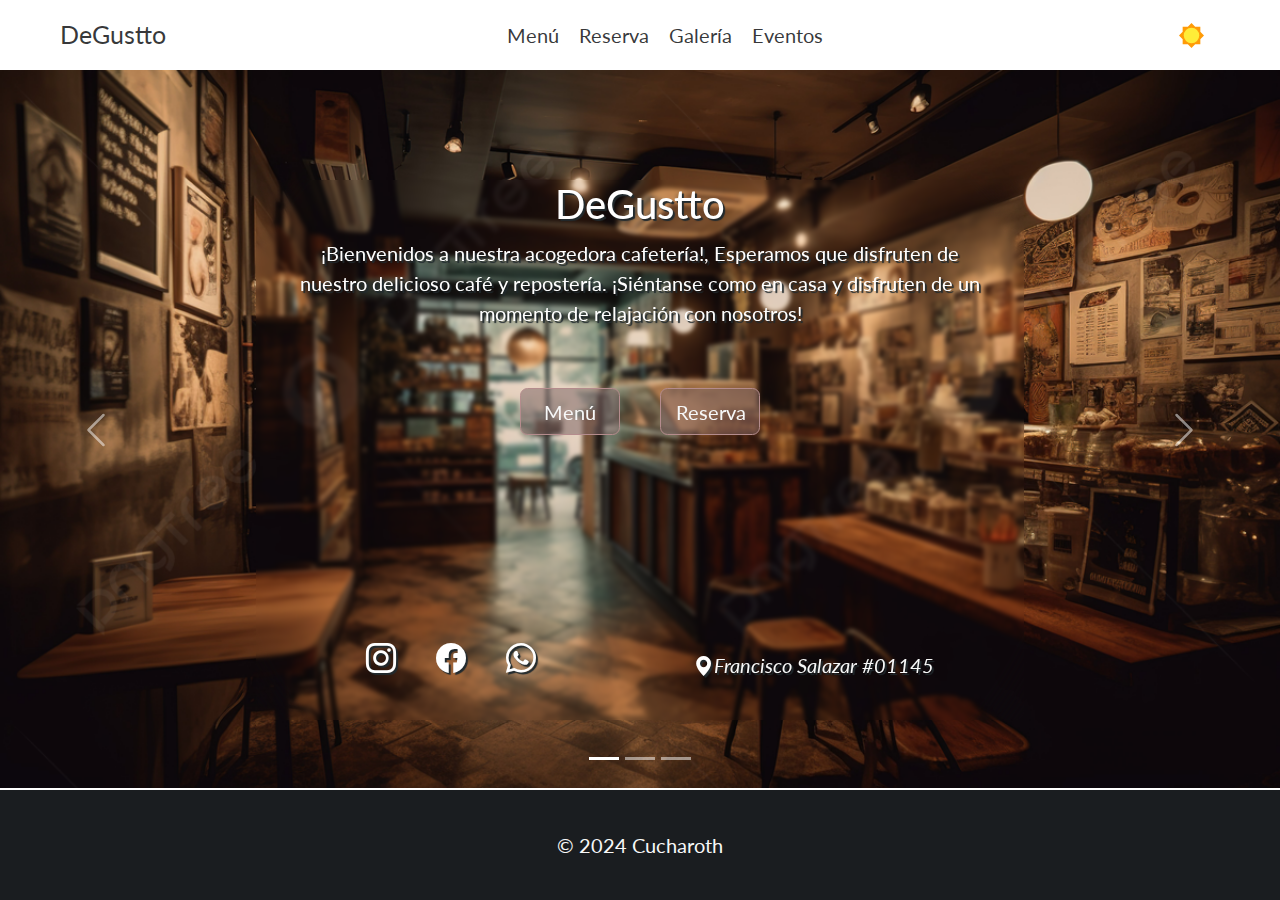
<file: index.html>
<!DOCTYPE html>
<html lang="en" data-theme="dark">
<head>
    <meta charset="UTF-8">
    <meta name="viewport" content="width=device-width, initial-scale=1.0">
    <title>DeGustto</title>
    <link rel="stylesheet" href="static/styles/index-style.css">
    <link href="https://cdn.jsdelivr.net/npm/bootstrap@5.3.3/dist/css/bootstrap.min.css" rel="stylesheet"
        integrity="sha384-QWTKZyjpPEjISv5WaRU9OFeRpok6YctnYmDr5pNlyT2bRjXh0JMhjY6hW+ALEwIH" crossorigin="anonymous">
    <script src="https://cdn.jsdelivr.net/npm/bootstrap@5.3.3/dist/js/bootstrap.bundle.min.js"
        integrity="sha384-YvpcrYf0tY3lHB60NNkmXc5s9fDVZLESaAA55NDzOxhy9GkcIdslK1eN7N6jIeHz" crossorigin="anonymous">
        </script>
    <link rel="stylesheet" href="https://cdn.jsdelivr.net/npm/bootstrap-icons@1.11.3/font/bootstrap-icons.min.css">
</head>
<body class="container-fluid">
    <nav class="navbar px-5 navbar-expand-sm sticky-top bg-1" id="navbar">
        <button class="navbar-toggler" type="button" data-bs-toggle="collapse" data-bs-target="#collapsibleNavbar">
            <span class="navbar-toggler-icon"></span>
        </button>
        <div class="d-flex"><a class="brand" href="index.html">DeGustto</a></div>
        <div class="collapse navbar-collapse justify-content-center" id="collapsibleNavbar">
            <ul class="navbar-nav ">
                <div></div>
                <li class="nav-item">
                    <a class="nav-link" href="products/index.html">Menú</a>
                </li>
                <li class="nav-item">
                    <a class="nav-link" href="booking/index.html">Reserva</a>
                </li>
                <li class="nav-item">
                    <a class="nav-link" href="gallery/index.html">Galería</a>
                </li>
                <li class="nav-item">
                    <a class="nav-link" href="Events/index.html">Eventos</a>
                </li>
            </ul>
        </div>
        <div class="d-flex align-items-center switch-theme-div">
            <button id="theme-toggle" class="btn d-flex flex-row" data-bs-toggle="tooltip" title="Cambiar Tema" type="button">
                <div class="icon-show-light icon-hide">
                    <img src="static/images/icon-sun.svg" height="25px" width="25px" alt="Light mode img">
                </div>
                <div class="icon-show-dark icon-hide">
                    <img src="static/images/icon-moon.svg" height="25px" width="25px" alt="Dark mode img">
                </div>
            </button>
        </div>
    </nav>
    <header class="d-flex bg-2">

    </header>
    <main class="container-fluid p-0 flex-column bg-1">
        <!-- Carousel -->
        <div id="carousel" class="carousel slide" data-bs-ride="carousel">

            <!-- Indicators/dots -->
            <div class="carousel-indicators">
                <button type="button" data-bs-target="#carousel" data-bs-slide-to="0" class="active"></button>
                <button type="button" data-bs-target="#carousel" data-bs-slide-to="1"></button>
                <button type="button" data-bs-target="#carousel" data-bs-slide-to="2"></button>
            </div>

            <!-- The slideshow/carousel -->
            <div class="carousel-inner">
                <div class="carousel-item active">
                    <img src="static/images/cafe_6.png" alt="landscape_1" class="d-block w-100 carousel-img">
                </div>
                <div class="carousel-item">
                    <img src="static/images/cafe_7.webp" alt="landscape_2" class="d-block w-100 carousel-img">
                </div>
                <div class="carousel-item">
                    <img src="static/images/cafe_3.jpg" alt="landscape_3" class="d-block w-100 carousel-img">
                </div>
            </div>
            <!-- Left and right controls/icons -->
            <button class="carousel-control-prev" type="button" data-bs-target="#carousel" data-bs-slide="prev">
                <span class="carousel-control-prev-icon"></span>
            </button>
            <button class="carousel-control-next" type="button" data-bs-target="#carousel" data-bs-slide="next">
                <span class="carousel-control-next-icon"></span>
            </button>
        </div>
        <div class="d-flex flex-column main-text justify-content-between ">
            <div class="d-flex flex-column content">
                <div class="d-flex flex-column text-center">
                    <h2>DeGustto</h2>
                    <p>¡Bienvenidos a nuestra acogedora cafetería!, Esperamos que disfruten de nuestro delicioso café y repostería.
                        ¡Siéntanse como en casa y disfruten de un momento de relajación con nosotros!</p>
                </div>
                <div class="d-flex justify-content-center main-text-btn-div">
                <a href="products/index.html"><button class="btn mx-3 my-btn">Menú</button></a>
                <a href="booking/index.html"><button class="btn mx-3 my-btn">Reserva</button></a>
                </div>
            </div>
            <div class="d-flex contact-info-div">
                <div class="d-flex socials-div">
                    <a class="instagram-logo" href="https://www.instagram.com"><i class="bi mx-3 bi-instagram"></i></a>
                    <a href="https://www.facebook.com/?locale=es_LA"><i class="bi mx-3 bi-facebook facebook-logo"></i></a>
                    <a href="https://web.whatsapp.com/"><i class="bi mx-3 bi-whatsapp whatsapp-logo"></i></a>
                </div>
                <div class="d-flex direccion-div">
                    <p><i class="bi bi-geo-alt-fill"><a class="direction" href="https://maps.app.goo.gl/1AkwsFyC72jbbdWM6">Francisco Salazar
                                &#35;01145</a></i></p>
                </div>
            </div>
        </div>
    </main>
<footer class="container-fluid align-items-center footer-div bg-3">
    <div class="d-flex flex-column footer-div justify-content-center align-items-center">
        <div class="d-flex flex-column text-center">
            <p>&#169 2024 <a class="cucharoth" href="https://github.com/Cucharoth">Cucharoth</a></p>
        </div>
    </div>
</footer>
<script type="text/javascript" src="static/js/scroll.js"></script>
<script type="text/javascript" src="static/js/theme.js"></script>
<script type="text/javascript" src="static/js/tooltip.js"></script>

</body>

</html>
</file>
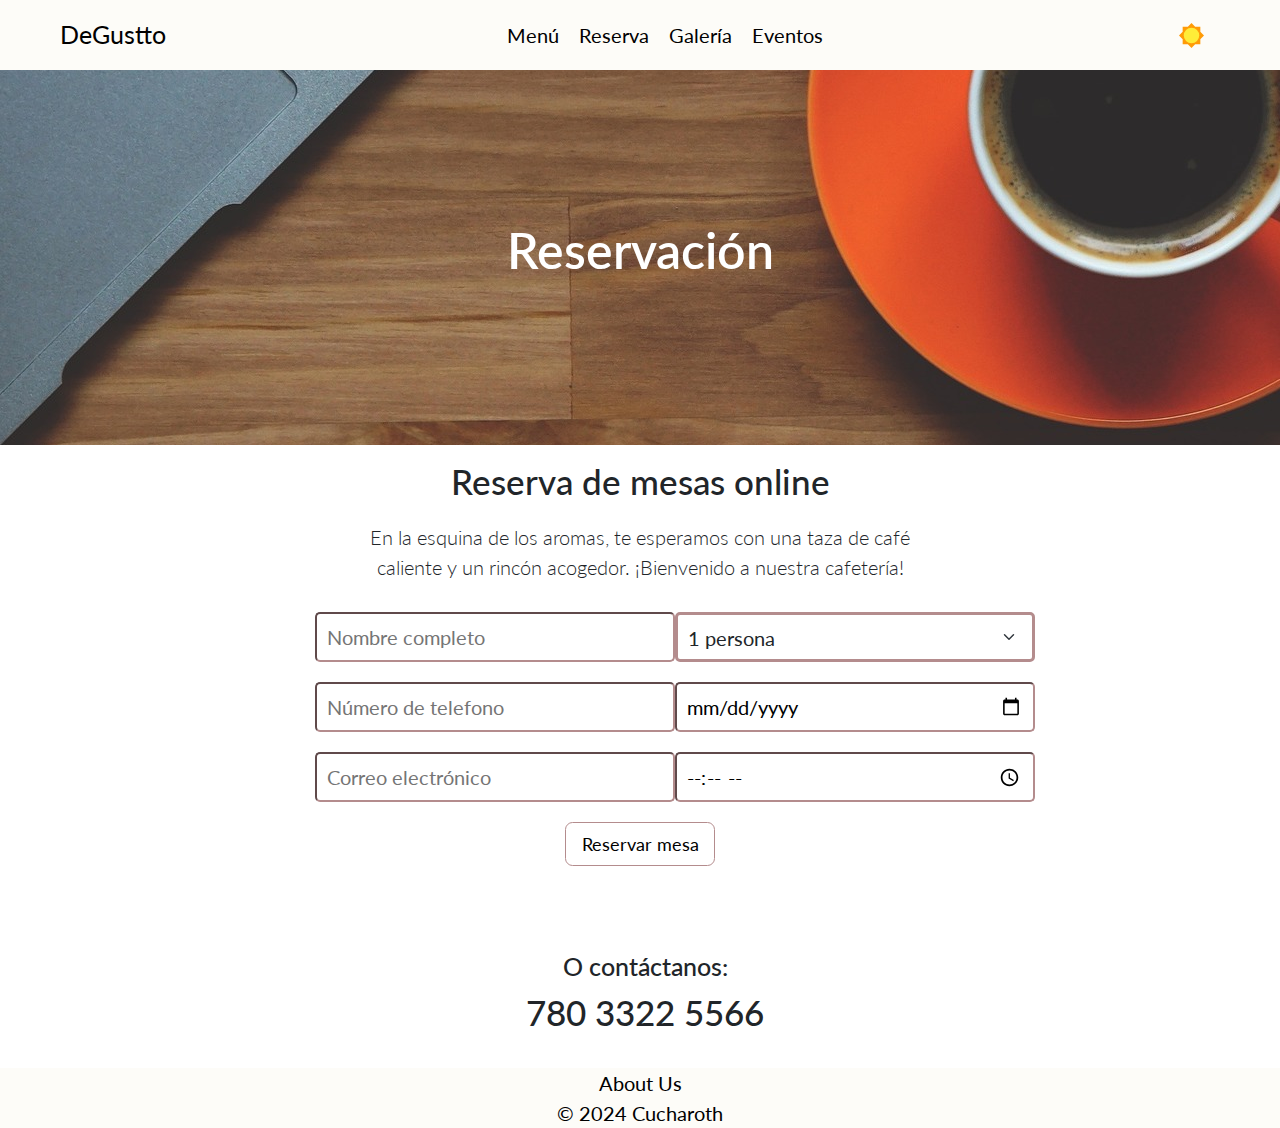
<file: booking/index.html>
<!DOCTYPE html>
<html lang="en">

<head>
    <meta charset="UTF-8">
    <meta name="viewport" content="width=device-width, initial-scale=1.0">
    <title>Reserva - DeGustto</title>
    <link rel="stylesheet" href="../static/styles/booking-style.css">
    <link href="https://cdn.jsdelivr.net/npm/bootstrap@5.3.3/dist/css/bootstrap.min.css" rel="stylesheet"
        integrity="sha384-QWTKZyjpPEjISv5WaRU9OFeRpok6YctnYmDr5pNlyT2bRjXh0JMhjY6hW+ALEwIH" crossorigin="anonymous">
    <script src="https://cdn.jsdelivr.net/npm/bootstrap@5.3.3/dist/js/bootstrap.bundle.min.js"
        integrity="sha384-YvpcrYf0tY3lHB60NNkmXc5s9fDVZLESaAA55NDzOxhy9GkcIdslK1eN7N6jIeHz" crossorigin="anonymous">
        </script>
</head>

<body class="container-fluid">
    <nav class="navbar px-5 navbar-expand-sm sticky-top bg-1" id="navbar">
        <button class="navbar-toggler" type="button" data-bs-toggle="collapse" data-bs-target="#collapsibleNavbar">
            <span class="navbar-toggler-icon"></span>
        </button>
        <div class="d-flex"><a class="brand" href="../index.html">DeGustto</a></div>
        <div class="collapse navbar-collapse justify-content-center" id="collapsibleNavbar">
            <ul class="navbar-nav ">
                <div></div>
                <li class="nav-item">
                    <a class="nav-link" href="../products/index.html">Menú</a>
                </li>
                <li class="nav-item">
                    <a class="nav-link" href="index.html">Reserva</a>
                </li>
                <li class="nav-item">
                    <a class="nav-link" href="../gallery/index.html">Galería</a>
                </li>
                <li class="nav-item">
                    <a class="nav-link" href="../Events/index.html">Eventos</a>
                </li>
            </ul>
        </div>
        <div class="d-flex align-items-center switch-theme-div">
            <button id="theme-toggle" class="btn d-flex flex-row" data-bs-toggle="tooltip" title="Cambiar Tema"
                type="button">
                <div class="icon-show-light icon-hide">
                    <img src="../static/images/icon-sun.svg" height="25px" width="25px" alt="Light mode img">
                </div>
                <div class="icon-show-dark icon-hide">
                    <img src="../static/images/icon-moon.svg" height="25px" width="25px" alt="Dark mode img">
                </div>
            </button>
        </div>
    </nav>

    <!-- Header -->
    <header>
        <div class="hdr-bg"></div>
        <div class="hdr-txt">
            <div class="container">
                <div class="row justify-content-center">
                    <div class="col-12 col-md-8 col-lg-6 text-center">
                        <h1 class="display-6 fw-semibold text-white">Reservación</h1>
                    </div>
                </div>
            </div>
        </div>
    </header>

    <!-- Booking -->
    <section>
        <div class="container">
            <div class="row justify-content-center">
                <div class="col-12 col-md-8 col-lg-6 text-center">
                    <h3 class="mb-3">Reserva de mesas online</h3>
                    <p class="mb-4 fw-light">En la esquina de los aromas, te esperamos con una taza de café caliente y
                        un rincón
                        acogedor. ¡Bienvenido a nuestra cafetería!</p>
                </div>
            </div>
            <!--Form-->
            <div class="row justify-content-center">
                <div class="col-md-8">
                    <form>
                        <div class="row pl-2">
                            <div class="col-md-6">
                                <!--Full name-->
                                <div class="mb-3">
                                    <input class="p-2" type="text" placeholder="Nombre completo">
                                </div>
                                <!--Phone-->
                                <div class="mb-3">
                                    <input class="p-2" type="text" placeholder="Número de telefono">
                                </div>
                                <!--Email-->
                                <div class="mb-3">
                                    <input class="p-2" type="email" placeholder="Correo electrónico">
                                </div>
                            </div>
                            <div class="col-md-6">
                                <!--Clients-->
                                <div class="mb-3">
                                    <select class="form-select" id="select-person">
                                        <option selected>1 persona</option>
                                        <option value="1">2 personas</option>
                                        <option value="2">3 personas</option>
                                        <option value="3">4 personas</option>
                                        <option value="4">5 personas</option>
                                    </select>
                                </div>
                                <!--Date-->
                                <div class="mb-3">
                                    <input class="p-2" type="date">
                                </div>
                                <!--Time-->
                                <div class="mb-3">
                                    <input class="p-2" type="time">
                                </div>
                            </div>
                        </div>
                        <div class="col text-center">
                            <button class="btn" type="submit" id="btn-booking">Reservar mesa</button>
                        </div>
                    </form>
                </div>
            </div>
        </div>
    </section>

    <!--Contact us-->
    <section>
        <div class="container">
            <div class="row container-fluid text-center" id="contact-us">
                <h5>O contáctanos:</h5>
                <h3>780 3322 5566</h3>
            </div>
        </div>
    </section>

    <!--Footer-->
    <footer class="container-fluid align-items-center footer-div bg-1">
        <div class="d-flex flex-column footer-div justify-content-center align-items-center">
            <div class="d-flex flex-column text-center">
                <p>About Us</p>
                <p>&#169 2024 Cucharoth</p>
            </div>
        </div>
    </footer>

    <script type="text/javascript" src="../static/js/scroll.js"></script>
    <script type="text/javascript" src="../static/js/theme.js"></script>
    <script type="text/javascript" src="../static/js/tooltip.js"></script>
</body>

</html>
</file>
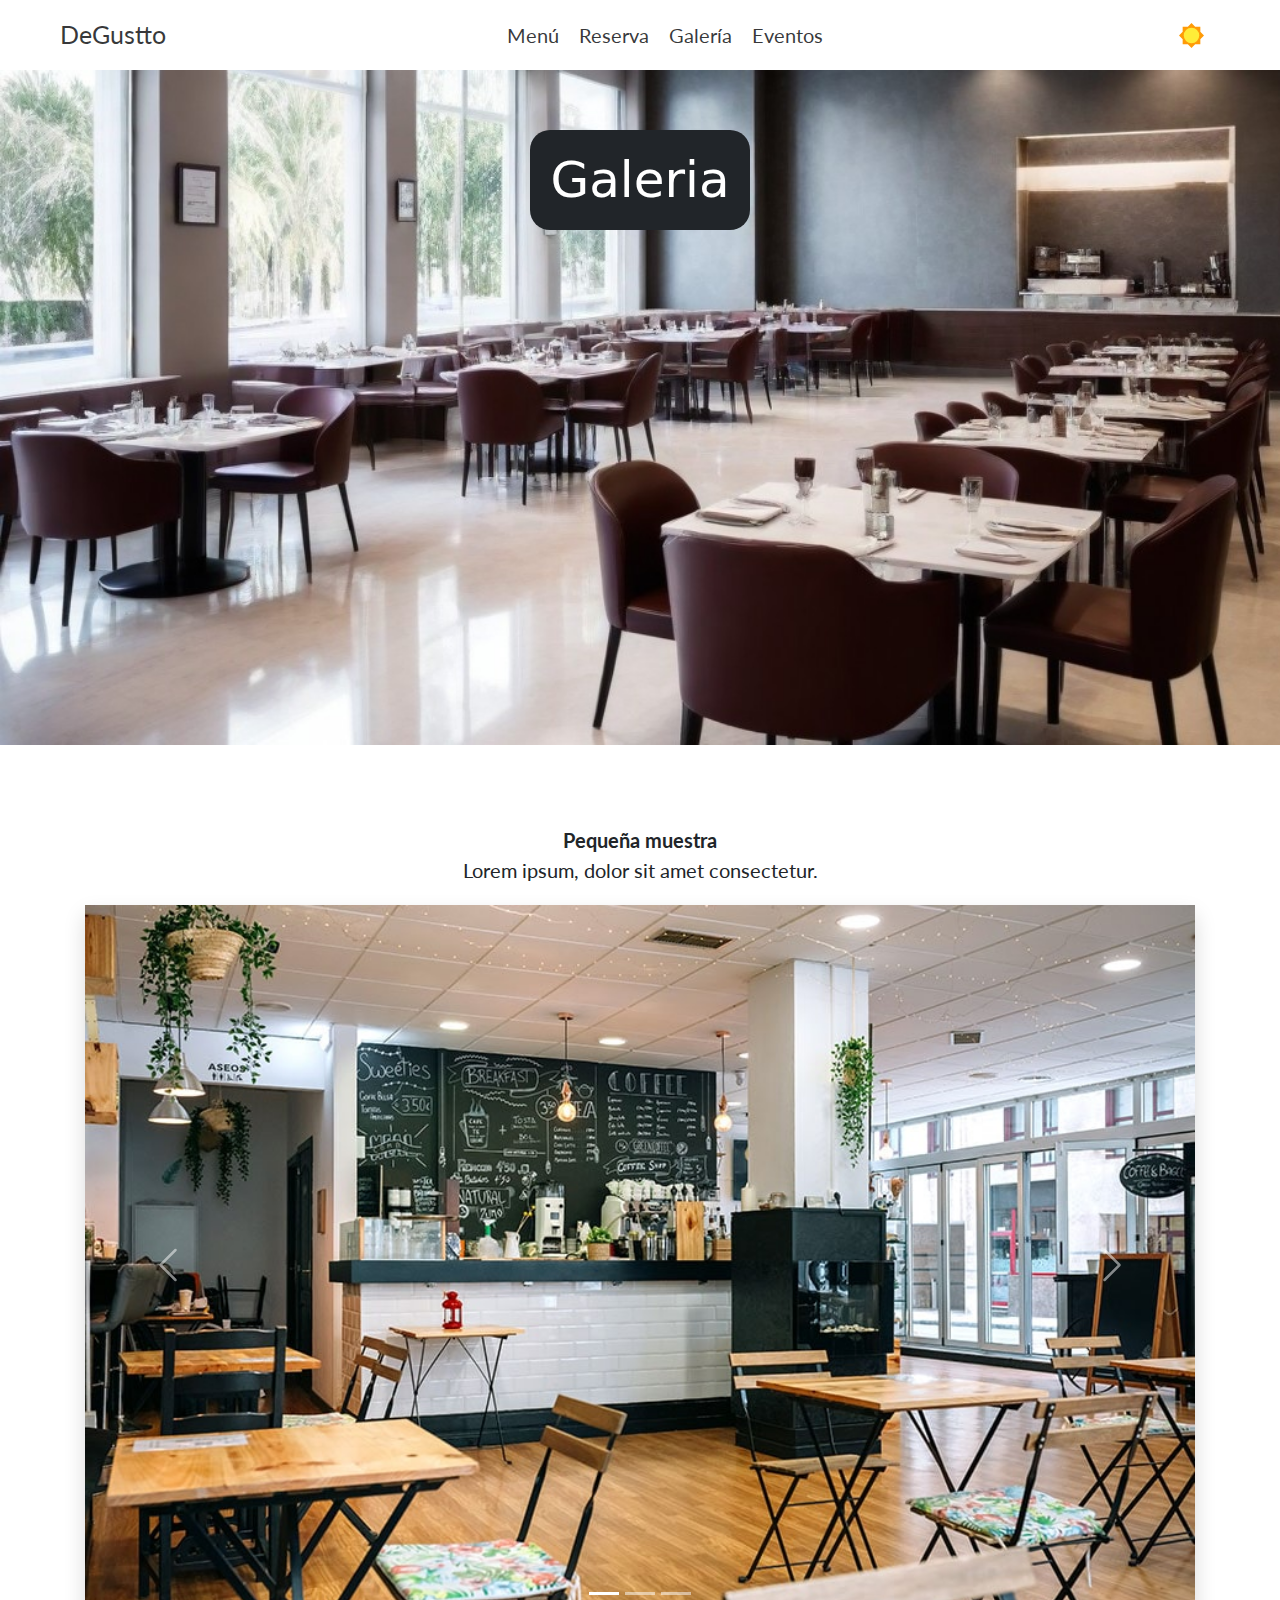
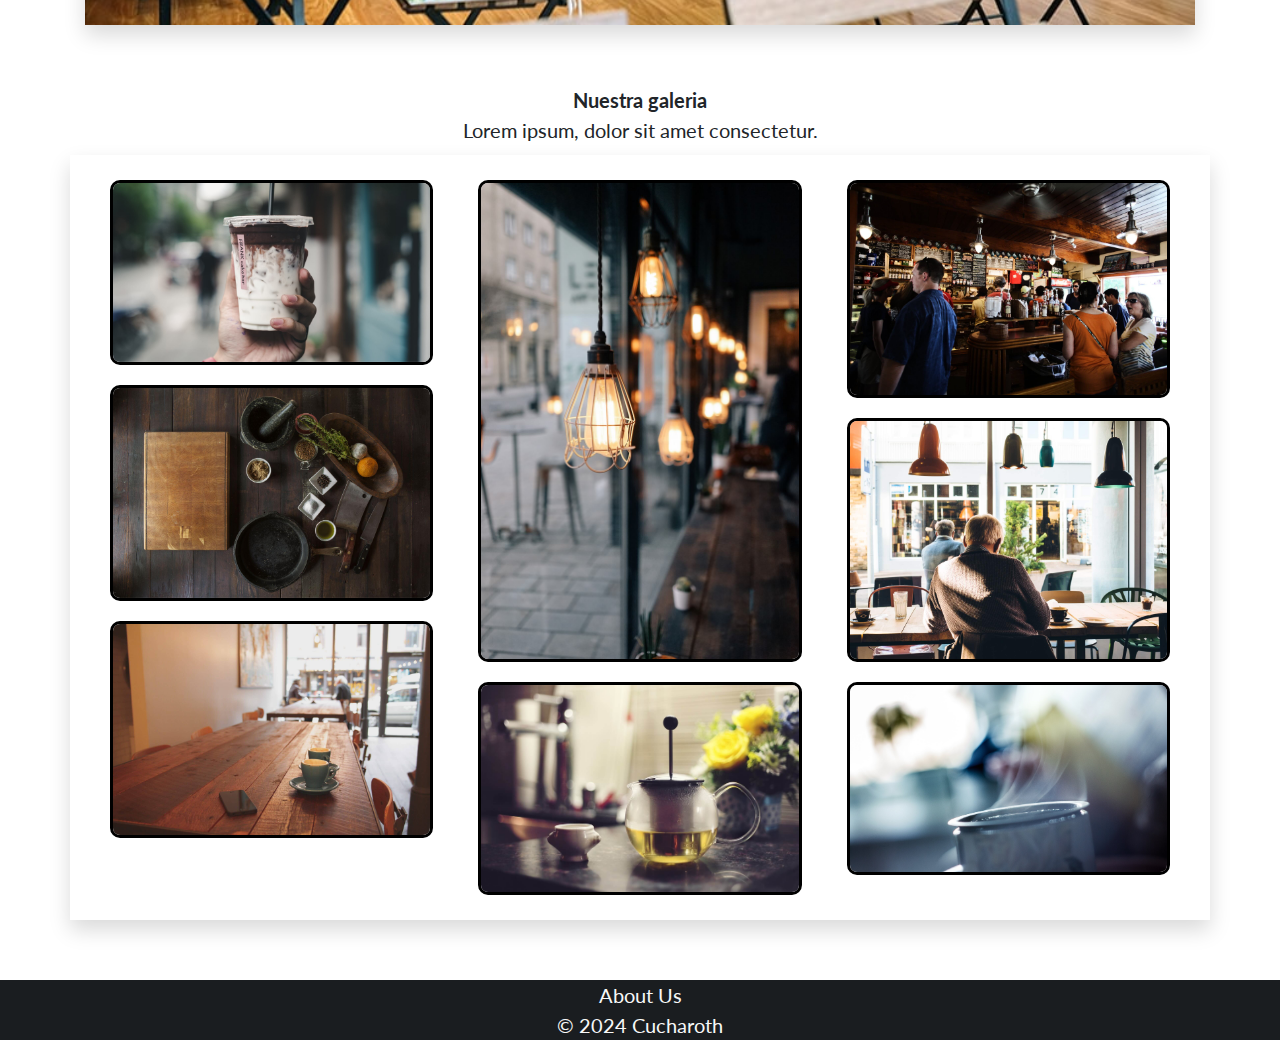
<file: gallery/index.html>
<!DOCTYPE html>
<html lang="en" data-theme="dark">
<head>
    <meta charset="UTF-8">
    <meta name="viewport" content="width=device-width, initial-scale=1.0">
    <title>Galeria</title>
    <link rel="stylesheet" href="../static/styles/index-style.css">
    <link href="https://cdn.jsdelivr.net/npm/bootstrap@5.3.3/dist/css/bootstrap.min.css" rel="stylesheet"
        integrity="sha384-QWTKZyjpPEjISv5WaRU9OFeRpok6YctnYmDr5pNlyT2bRjXh0JMhjY6hW+ALEwIH" crossorigin="anonymous">
    <script src="https://cdn.jsdelivr.net/npm/bootstrap@5.3.3/dist/js/bootstrap.bundle.min.js"
        integrity="sha384-YvpcrYf0tY3lHB60NNkmXc5s9fDVZLESaAA55NDzOxhy9GkcIdslK1eN7N6jIeHz" crossorigin="anonymous">
    </script>
</head>
<body class="container-fluid">
    <nav class="navbar px-5 navbar-expand-sm sticky-top bg-1" id="navbar">
        <button class="navbar-toggler" type="button" data-bs-toggle="collapse" data-bs-target="#collapsibleNavbar">
            <span class="navbar-toggler-icon"></span>
        </button>
        <div class="d-flex"><a class="brand" href="../index.html">DeGustto</a></div>
        <div class="collapse navbar-collapse justify-content-center" id="collapsibleNavbar">
            <ul class="navbar-nav ">
                <div></div>
                <li class="nav-item">
                    <a class="nav-link" href="../products/index.html">Menú</a>
                </li>
                <li class="nav-item">
                    <a class="nav-link" href="../booking/index.html">Reserva</a>
                </li>
                <li class="nav-item">
                    <a class="nav-link" href="../gallery/index.html">Galería</a>
                </li>
                <li class="nav-item">
                    <a class="nav-link" href="../Events/index.html">Eventos</a>
                </li>
            </ul>
        </div>
        <div class="d-flex align-items-center switch-theme-div">
            <button id="theme-toggle" class="btn d-flex flex-row" data-bs-toggle="tooltip" title="Cambiar Tema" type="button">
                <div class="icon-show-light icon-hide">
                    <img src="../static/images/icon-sun.svg" height="25px" width="25px" alt="Light mode img">
                </div>
                <div class="icon-show-dark icon-hide">
                    <img src="../static/images/icon-moon.svg" height="25px" width="25px" alt="Dark mode img">
                </div>
            </button>
        </div>
    </nav>

    <header class="d-flex bg-2"></header>
    <div class="container-fluid p-0 flex-column">
        <div class="container-fluid d-flex p-0 mb-5" id="presentation-image" style="background-image: url('../static/images/Cafetria-1.jpeg'); background-size: cover;background-repeat: no-repeat; height: 75vh;">
            <div class="container d-flex align-self-start justify-content-center mt-5">
                <h1 class="rounded-4 p-3 bg-dark text-white">Galeria</h1>
            </div>
        </div>

        <div class="container-fluid mb-5" id="text-and-carrousel">
            <div class="container-fluid p-3">
                <strong>
                    <p class="text-center">Pequeña muestra</p>
                </strong>
                <p class="text-center">Lorem ipsum, dolor sit amet consectetur.</p>
            </div>
            <div class="container">
                <div id="demo" class="carousel slide shadow" data-bs-ride="carousel">
    
                    <div class="carousel-indicators d-flex flex-column">
                        <div class="d-flex justify-content-center">
                            <button type="button" data-bs-target="#demo" data-bs-slide-to="0" class="active"></button>
                            <button type="button" data-bs-target="#demo" data-bs-slide-to="1"></button>
                            <button type="button" data-bs-target="#demo" data-bs-slide-to="2"></button>
                        </div>
                    </div>
                  
                    <div class="carousel-inner">
                        <div class="carousel-item active">
                            <img src="..\static\images\Cafeteria.jpg" alt="Los Angeles" class="d-block" height="100%" width="100%">                        
                        </div>
                        <div class="carousel-item">
                            <img src="..\static\images\cafeteria2.jpg" alt="Chicago" class="d-block" height="100%" width="100%">
                            Lorem ipsum dolor sit.
                        </div>
                        <div class="carousel-item">
                            <img src="..\static\images\cafeteria3.jpg" alt="New York" class="d-block" height="100%" width="100%">
                            Lorem ipsum dolor sit.
                        </div>
                    </div>
                  
                    <button class="carousel-control-prev" type="button" data-bs-target="#demo" data-bs-slide="prev">
                        <span class="carousel-control-prev-icon"></span>
                    </button>
                    <button class="carousel-control-next" type="button" data-bs-target="#demo" data-bs-slide="next">
                        <span class="carousel-control-next-icon"></span>
                    </button>
                </div>
            </div>
        </div>

        <div class="container-fluid mb-5" id="grid-images">
            <div class="container gap-1 mb-2">
                <strong>
                    <p class="text-center">Nuestra galeria</p>
                </strong>
                <p class="text-center">Lorem ipsum, dolor sit amet consectetur.</p>
            </div>
            <div class="container d-flex gap-1 p-3 shadow">
                <div class="container-fluid d-flex flex-column gap-3 p-1">
                    <div class="container-fluid">
                        <img id="grid-image" src="..\static\images\gallery-grid\1.jpg" alt="img" height="100%" width="100%">
                    </div>
                    <div class="container-fluid">
                        <img id="grid-image" src="..\static\images\gallery-grid\4.jpg" alt="img" height="100%" width="100%">
                    </div>
                    <div class="container-fluid">
                        <img id="grid-image" src="..\static\images\gallery-grid\6.jpg" alt="img" height="100%" width="100%">
                    </div>
                </div>
                <div class="container-fluid d-flex flex-column gap-3 p-1">
                    <div class="container-fluid">
                        <img id="grid-image" src="..\static\images\gallery-grid\2.jpg" alt="img" height="100%" width="100%">
                    </div>
                    <div class="container-fluid">
                        <img id="grid-image" src="..\static\images\gallery-grid\7.jpg" alt="img" height="100%" width="100%">
                    </div>
                </div>
                <div class="container-fluid d-flex flex-column gap-3 p-1">
                    <div class="container-fluid">
                        <img id="grid-image" src="..\static\images\gallery-grid\3.jpg" alt="img" height="100%" width="100%">
                    </div>
                    <div class="container-fluid">
                        <img id="grid-image" src="..\static\images\gallery-grid\5.jpg" alt="img" height="100%" width="100%">
                    </div>
                    <div class="container-fluid">
                        <img id="grid-image" src="..\static\images\gallery-grid\8.jpg" alt="img" height="100%" width="100%">
                    </div>
                </div>
            </div>
        </div>
        
    </div>

    <footer class="container-fluid align-items-center footer-div bg-3">
        <div class="d-flex flex-column footer-div justify-content-center align-items-center">
            <div class="d-flex flex-column text-center">
                <p>About Us</p>
                <p>&#169 2024 Cucharoth </p>
            </div>
        </div>
    </footer>

<script type="text/javascript" src="../static/js/theme.js"></script>
<script type="text/javascript" src="../static/js/tooltip.js"></script>


</body>

</html>
</file>
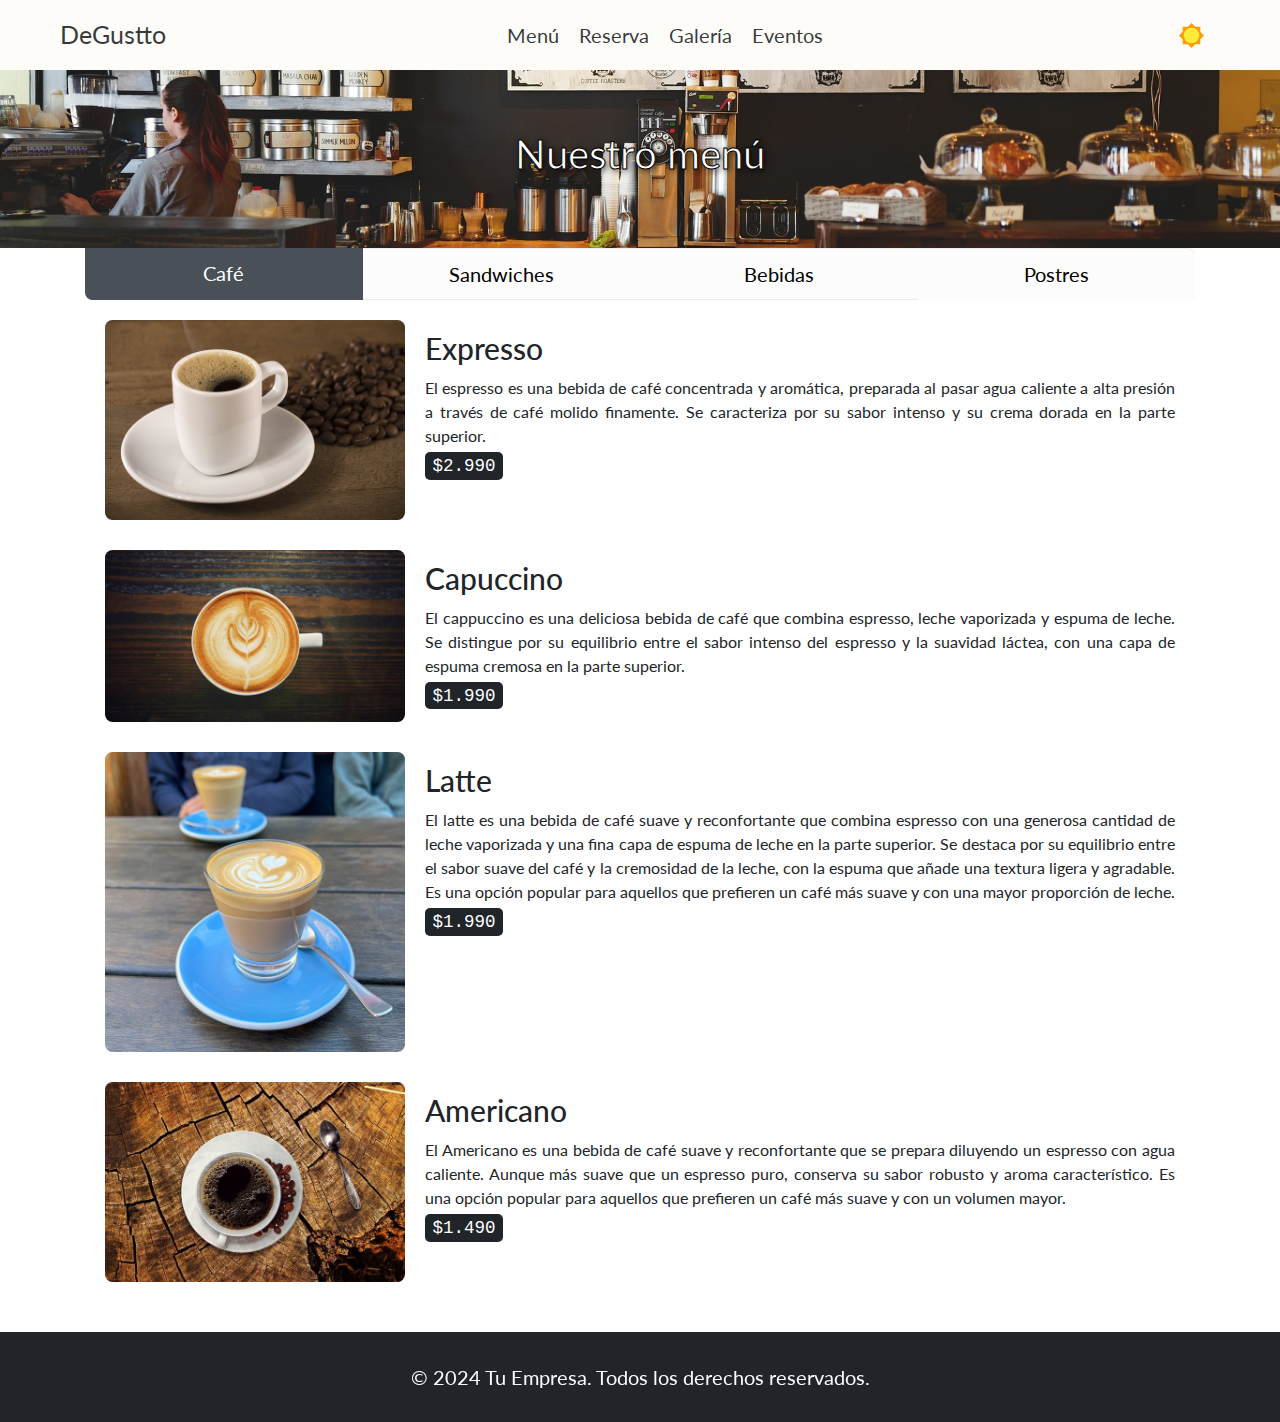
<file: products/index.html>
<!DOCTYPE html>
<html lang="en" data-theme="dark">
<head>
    <meta charset="UTF-8">
    <meta name="viewport" content="width=device-width, initial-scale=1.0">
    <title>Menu - DeGustto</title>
    <link rel="stylesheet" href="../static/styles/products-style.css">
    <link href="https://cdn.jsdelivr.net/npm/bootstrap@5.3.3/dist/css/bootstrap.min.css" rel="stylesheet"
        integrity="sha384-QWTKZyjpPEjISv5WaRU9OFeRpok6YctnYmDr5pNlyT2bRjXh0JMhjY6hW+ALEwIH" crossorigin="anonymous">
    <script src="https://cdn.jsdelivr.net/npm/bootstrap@5.3.3/dist/js/bootstrap.bundle.min.js"
        integrity="sha384-YvpcrYf0tY3lHB60NNkmXc5s9fDVZLESaAA55NDzOxhy9GkcIdslK1eN7N6jIeHz" crossorigin="anonymous">
        </script>
</head>
<body class="container-fluid">
    <nav class="navbar px-5 navbar-expand-sm sticky-top bg-1" id="navbar">
        <button class="navbar-toggler" type="button" data-bs-toggle="collapse" data-bs-target="#collapsibleNavbar">
            <span class="navbar-toggler-icon"></span>
        </button>
        <div class="d-flex"><a class="brand" href="../index.html">DeGustto</a></div>
        <div class="collapse navbar-collapse justify-content-center" id="collapsibleNavbar">
            <ul class="navbar-nav ">
                <div></div>
                <li class="nav-item">
                    <a class="nav-link" href="../products/index.html">Menú</a>
                </li>
                <li class="nav-item">
                    <a class="nav-link" href="../booking/index.html">Reserva</a>
                </li>
                <li class="nav-item">
                    <a class="nav-link" href="../gallery/index.html">Galería</a>
                </li>
                <li class="nav-item">
                  <a class="nav-link" href="../Events/index.html">Eventos</a>
                </li>
            </ul>
        </div>
        <div class="d-flex align-items-center switch-theme-div">
            <button id="theme-toggle" class="btn d-flex flex-row" data-bs-toggle="tooltip" title="Cambiar Tema" type="button">
                <div class="icon-show-light icon-hide">
                    <img src="../static/images/icon-sun.svg" height="25px" width="25px" alt="Light mode img">
                </div>
                <div class="icon-show-dark icon-hide">
                    <img src="../static/images/icon-moon.svg" height="25px" width="25px" alt="Dark mode img">
                </div>
            </button>
        </div>
    </nav>

   <div class="bg-image p-5">
    <h2 class="text-center">Nuestro menú</h2>   
   </div>

   <div role="tabpanel" class="container">
    <!-- List group -->
    <div class="list-group list-group-horizontal list-group-flush list-group-item-light" id="myList" role="tablist">
      <a class="list-group-item list-group-item-action active text-black text-center" data-bs-toggle="list" href="#home" role="tab">Café</a>
      <a class="list-group-item list-group-item-action text-black text-center" data-bs-toggle="list" href="#profile" role="tab">Sandwiches</a>
      <a class="list-group-item list-group-item-action text-black text-center" data-bs-toggle="list" href="#messages" role="tab">Bebidas</a>
      <a class="list-group-item list-group-item-action text-black text-center" data-bs-toggle="list" href="#settings" role="tab">Postres</a>
    </div>
  
    <!-- Tab panes -->
    <div class="tab-content p-3">
      <div class="tab-pane active" id="home" role="tabpanel">
        <!-- Cafe -->
        <div class="product">
          <img class="rounded" src="../static/images/products/cafe/coffee-2220484_640.jpg" alt="Card image">
          <div class="product-text">
            <h4>Expresso</h4>
            <p>
            El espresso es una bebida de café concentrada y aromática, preparada al pasar agua caliente a alta presión a través de café molido finamente. Se caracteriza por su sabor intenso y su crema dorada en la parte superior.
            </p>
            <kbd>$2.990</kbd>
          </div>
        </div>
       
        <div class="product">
          <img class="rounded" src="../static/images/products/cafe/caffeine-1866758_640.jpg" alt="Card image">
          <div class="product-text">
            <h4>Capuccino</h4>
            <p>
              El cappuccino es una deliciosa bebida de café que combina espresso, leche vaporizada y espuma de leche. Se distingue por su equilibrio entre el sabor intenso del espresso y la suavidad láctea, con una capa de espuma cremosa en la parte superior.
            </p>
            <kbd>$1.990</kbd>
          </div>
        </div>
          <div class="product">
            <img class="rounded" src="../static/images/products/cafe/coffee-7992226_640.jpg" alt="Card image">
            <div class="product-text">
              <h4>Latte</h4>
              <p>
                El latte es una bebida de café suave y reconfortante que combina espresso con una generosa cantidad de leche vaporizada y una fina capa de espuma de leche en la parte superior. Se destaca por su equilibrio entre el sabor suave del café y la cremosidad de la leche, con la espuma que añade una textura ligera y agradable. Es una opción popular para aquellos que prefieren un café más suave y con una mayor proporción de leche.
              </p>
              <kbd>$1.990</kbd>
            </div>
          </div>
          <div class="product">
            <img class="rounded" src="../static/images/products/cafe/coffee-2714970_640.jpg" alt="Card image">
            <div class="product-text">
              <h4>Americano</h4>
              <p>  
              El Americano es una bebida de café suave y reconfortante que se prepara diluyendo un espresso con agua caliente. Aunque más suave que un espresso puro, conserva su sabor robusto y aroma característico. Es una opción popular para aquellos que prefieren un café más suave y con un volumen mayor.
              </p>
              <kbd>$1.490</kbd>
            </div>
          </div>
      </div>
          
        <div class="tab-pane" id="profile" role="tabpanel">
          <!-- Sandwiches -->
          <div class="product">
            <img class="rounded" src="../static/images/products/sandwiches/hamburger-1238246_640.jpg" alt="Card image">
            <div class="product-text">
              <h4>Chess Burger</h4>
              <p>
                El cheeseburger es una clásica hamburguesa que incluye una jugosa carne de res, a menudo sazonada y cocida a la parrilla, acompañada de una rebanada de queso fundido encima. Se sirve típicamente en un pan de hamburguesa con ingredientes adicionales como lechuga, tomate, cebolla y salsa, según las preferencias personales. Este plato es popular por su combinación de sabores sabrosos y su satisfactoria textura, convirtiéndolo en un favorito de muchas personas alrededor del mundo.
              </p>
              <kbd>$12.990</kbd>
            </div>
          </div>
          <div class="product">
            <img class="rounded" src="../static/images/products/sandwiches/sandwich-434658_640.jpg" alt="Card image">
            <div class="product-text">
              <h4>Chicken Burger</h4>
              <p>
                La chicken burger es una hamburguesa hecha con carne de pollo, generalmente empanizada y frita o a la parrilla. Se sirve en un pan de hamburguesa y puede estar acompañada de diversos ingredientes como lechuga, tomate, cebolla, y salsas. Es una alternativa popular a la hamburguesa de carne de res, ofreciendo un sabor más ligero y una opción más saludable para algunos comensales.
              </p>
              <kbd>$10.990</kbd>
            </div>
          </div>
          <div class="product">
            <img class="rounded" src="../static/images/products/sandwiches/churrasco-italiano-carne.jpg" alt="Card image">
            <div class="product-text">
              <h4>Churrasco italiano</h4>
              <p>
                EL churrasco italiano debe su nombre simplemente a los colores de sus ingredientes que se asemejan a la bandera italiana, rojo por el tomate, verde por la palta y blanco por la mayonesa casera. Esta es la combinación perfecta que se transformó en el favorito de los chilenos.
              </p>
              <kbd>$9.990</kbd>
            </div>
          </div>
          <div class="product">
            <img class="rounded" src="../static/images/products/sandwiches/Barros-Luco.jpeg" alt="Card image">
            <div class="product-text">
              <h4>Barros Luco</h4>
              <p>
                El Barros Luco es un sándwich típico chileno que lleva el nombre del expresidente Ramón Barros Luco. Consiste en una jugosa carne de vacuno y una generosa capa de queso derretido, todo servido entre dos rebanadas de pan amasado o marraqueta. Es un plato simple pero delicioso que destaca por la combinación de sabores intensos de la carne y el queso.
              </p>
              <kbd>$9.990</kbd>
            </div>
          </div>
        
        </div>
        <div class="tab-pane" id="messages" role="tabpanel">
          <!-- Bebidas -->
          <div class="product">
            <img class="rounded" src="../static/images/products/bebidas/frappuccino-starbucks-k9SB--1024x512@abc.webp" alt="Card image">
            <div class="product-text">
              <h4>Frappuccino</h4>
              <p>
                El Frappuccino es una bebida fría y cremosa, hecha con café, leche, hielo y jarabe de sabor, mezclados hasta obtener una consistencia suave y espumosa.
              </p>
              <kbd>$3.990</kbd>
            </div>
          </div>
          <div class="product">
            <img class="rounded" src="../static/images/products/bebidas/milkshake-de-chocolate.jpg" alt="Card image">
            <div class="product-text">
              <h4>Milkshake</h4>
              <p>
                El milkshake es una bebida espesa y cremosa elaborada con helado, leche y sirope de sabor, como chocolate, vainilla o fresa. Se mezcla hasta obtener una textura suave y se sirve frío en un vaso con una pajita. Es una deliciosa y refrescante opción para disfrutar como postre o merienda.
              </p>
              <kbd>$4.990</kbd>
            </div>
          </div>

        </div>
        
        <div class="tab-pane" id="settings" role="tabpanel">
          <!-- Postres -->
          <div class="product">
            <img class="rounded" src="../static/images/products/postres/italian-food-2157243_640.jpg" alt="Card image">
            <div class="product-text">
              <h4>Tiramisú</h4>
              <p>El tiramisú es un postre italiano con capas de bizcocho de soletilla empapado en café y licor, intercaladas con una crema de mascarpone. Se finaliza con un toque de cacao en polvo. Es suave, cremoso y deliciosamente indulgente.</p>
              <kbd>$6.990</kbd>
            </div>
          </div>
          <div class="product">
            <img class="rounded" src="../static/images/products/postres/Pie-de-Limon-web-570x458.jpg" alt="Card image">
            <div class="product-text">
              <h4>Pie de limon</h4>
              <p>
              El pie de limón es un postre clásico con una base de galletas trituradas mezcladas con mantequilla, seguida de una capa de relleno de limón hecho con jugo de limón, ralladura de limón, leche condensada y yemas de huevo. Finalmente, se cubre con una capa de merengue italiano y se tuesta ligeramente. Es refrescante, con un equilibrio perfecto entre lo dulce y lo ácido, y una textura suave y cremosa.
              </p>
              <kbd>$7.990</kbd>
            </div>
          </div>
          <div class="product">
            <img class="rounded" src="../static/images/products/postres/64c382f788b06.r_d.1610-872-0.jpeg" alt="Card image">
            <div class="product-text">
              <h4>Chesscake</h4>
              <p>
                El cheesecake es un postre irresistible con una base de galleta y una capa cremosa de queso crema, azúcar y huevos. Su textura suave y su sabor dulce lo convierten en un clásico favorito entre los amantes del postre.
              </p>
              <kbd>$5.990</kbd>
            </div>
          </div>
        </div>
      </div>
  </div>
    </main>


       
    <footer class="bg-dark text-light text-center py-4">
        <div class="container-fluid sticky-bottom">
            <p>© 2024 Tu Empresa. Todos los derechos reservados.</p>
        </div>
    </footer>
  <script type="text/javascript" src="../static/js/scroll.js"></script>
  <script type="text/javascript" src="../static/js/theme.js"></script>
  <script type="text/javascript" src="../static/js/tooltip.js"></script>

</body>

</html>
</file>
<file: static/styles/index-style.css>
@import url('https://fonts.googleapis.com/css2?family=Lato:ital,wght@0,100;0,300;0,400;0,700;0,900;1,100;1,300;1,400;1,700;1,900&display=swap');
:root {
    --bg-color: #1a1d20;
    --primary-color: #b48c8d;
    --secondary-color: #cdb3b3;
    --text-color: #f7f8f8;
    --white-text-color: #f7f8f8;
    --black-text-color: #121416d8;
    --accent-color: #13070C;
    --third-color: #e6d9d9;
    --alert-color: #D23C3C;
    --font-family: "Lato", sans-serif !important;
}

html[data-theme="light"] {
    --background-color: rgb(255, 255, 255);
    --text-color: #121416d8;
}

html[data-theme="dark"] {
    --background-color: #5c4152;
    --text-color: #f7f8f8 !important;
}

body,
html {
    display: flex;
    flex-direction: column;
    padding: 0 !important;
    margin: 0 !important;
    height: 100vh;
    min-height: 100vh;
    font-size: 20px;
}

a {
    color: var(--text-color) !important;
    font-family: var(--font-family) !important;
    text-decoration: none !important;
}
    
a:hover {
    color: var(--primary-color) !important;
}

main {
    height: 80%;
}

p {
    margin: 0 !important;
    font-family: var(--font-family) !important;
}

footer {
    height: 20%;
}

i {
    color: #FFF;
}

h2 {
    font-family: var(--font-family);
}
.my-btn {
    background-color: rgba(122, 98, 98, 0.521) !important;
    color: #f7f8f8 !important;
    /*border-style: solid !important;*/
    /*border-width: 3px !important;*/
    border-color: var(--primary-color) !important;
    width: 5rem;
}

.my-btn:hover {
    background-color: var(--primary-color) !important;
    color: var(--bg-color) !important;
}

.tooltip {
    font-size: 15px !important;
}

.navbar-toggler {
    background-color: #FFF !important;
    border-width: 10px;
    border-style: solid !important;
}

.navbar-toggler-icon {

}

.bg-1 {
    background-color: var(--background-color);
    color: var(--text-color);
}

.bg-2 {
    background-color: green;
}

.bg-3 {
    background-color: lightseagreen;
}

[data-theme="dark"] .icon-show-dark,
[data-theme="light"] .icon-show-light {
    color: transparent;
    display: flex !important;
}

[data-theme="dark"] .icon-show-dark:hover {
    color: #fc0;
    transition: color 0.5s;
}

[data-theme="light"] .icon-show-light:hover {
    color: #333;
    transition: color 0.5s;
}

.icon-hide {
    display: none !important;
}

.sticky-top {
    transition: background-color 200ms linear;
}

.sticky-top.nav-active {
    background-color: #fff !important;
    transition: background-color 200ms linear;
}

.container-fluid {}

.carousel {
    height: 80vh;
    overflow-y: hidden;
    min-height: 80vh;
}

.carousel-item {
    height: 80vh;
    overflow-y: hidden;
    min-height: 80vh;
}

.carousel-img {
    
}

.main-text {
    color: #FFF;
    backdrop-filter: blur(2px);
    mask-image: radial-gradient(circle, rgba(0,0,0,10) 90%, rgba(0,0,0,0) 100%);
    text-shadow: 2px 2px 1px #212a2e;
    position: absolute;
    top: 20vh;
    left: 50%;
    width: 60%;
    height: 60%;
    transform: translate(-50%, 0%);
    border-radius: 10px;
    padding: 0 30px;
    overflow-y: scroll;
    overflow-x: hidden;
    max-height: 80vh;
}

.main-text::-webkit-scrollbar {
    width: 0.3rem;
}

.main-text::-webkit-scrollbar-track {
    box-shadow: inset 0 0 6px rgba(0, 0, 0, 0.0);
}

.main-text::-webkit-scrollbar-thumb {
    background-color: darkgrey;
    outline: 0px solid slategrey;
    border-radius: 10px;
}

.main-text-btn-div {
    margin-top: 3rem !important;
}

.contact-info-div {
    justify-content: space-between;
    align-items: end;
    font-size: 1.5rem;
}

.footer-div {
    background-color: var(--bg-color);
    color: var(--white-text-color);
    height: 100%;
}

.socials-div {
    margin: 2rem 3rem;
    align-items: end !important;
}

.direccion-div {
    font-size: 1rem;
    margin: 2rem 3rem;
}

.direction {
    color: var(--white-text-color) !important;
}

.brand {
    font-size: 25px;
}

.instagram-logo {
    transition: color 1s !important;
}

.instagram-logo:hover {
    text-shadow: none;
    background: -webkit-linear-gradient(0deg, rgba(195,112,34,1) 0%, rgba(205,45,253,1) 100%);
    -webkit-background-clip: text;
    -webkit-text-fill-color: transparent;
}

.facebook-logo {
    transition: color 0.2s;
}

.facebook-logo:hover {
    color: #0866ff !important;
}

.whatsapp-logo {
    transition: color 0.2s;
}

.whatsapp-logo:hover {
    color: #25D366;
}

.cucharoth {
    color:var(--white-text-color) !important;
}

@media only screen and (max-width: 600px) {
    main {
        height: 90%;
    }

    footer {
        margin-top: auto;
        max-height: 10%;
    }
    
    button {
        font-size: 0.8rem !important;
    }

    .main-text {
        top: 35%;
        width: 80%;
        height: 55%;
        padding-bottom: 1rem;
        color: var(--text-color);
        text-shadow: none;
    }

    .carousel {
        height: 25vh;
        overflow-y: hidden;
        min-height: 25vh
    }
    
    .carousel-item {
        height: 80vh;
        overflow-y: hidden;
        min-height: 80vh;
    }

    .main-text-btn-div {
        margin-top: 1rem !important; 
    }

    .contact-info-div {
        display: flex !important;
        flex-direction: column;
        align-items: center;
    }

    .socials-div {
        margin: 0 !important;
    }

    .direccion-div {
        margin: 3rem 0 !important;
        
    }


}

#grid-image{
    border-style: solid;
    border-color: black;
    border-radius: 10px;
}
</file>
<file: static/styles/booking-style.css>
@import url('https://fonts.googleapis.com/css2?family=Lato:ital,wght@0,100;0,300;0,400;0,700;0,900;1,100;1,300;1,400;1,700;1,900&display=swap');
html[data-theme="light"] {
    --background-color: #fdfcf8;
    --text-color: black;
}

html[data-theme="dark"] {
    --background-color: #5C4152;
    --text-color: white !important;
}

body,
html {
    display: flex;
    flex-direction: column;
    padding: 0 !important;
    margin: 0 !important;
    height: 100vh;
    min-height: 100vh;
    font-size: 20px;
    font-family: "Lato", sans-serif !important;
}

a {
    color: var(--text-color) !important;
    text-decoration: none !important;
}

main {
    height: 80%;
}

p {
    margin: 0 !important;
}

.tooltip {
    font-size: 15px !important;
}

.bg-1 {
    background-color: var(--background-color);
    color: var(--text-color);
}

[data-theme="dark"] .icon-show-dark,
[data-theme="light"] .icon-show-light {
    color: transparent;
    display: flex !important;
}

[data-theme="dark"] .icon-show-dark:hover {
    color: #fc0;
    transition: color 0.5s;
}

[data-theme="light"] .icon-show-light:hover {
    color: #333;
    transition: color 0.5s;
}

.icon-hide {
    display: none !important;
}

.sticky-top {
    transition: background-color 200ms linear;
}

.sticky-top.nav-active {
    transition: background-color 200ms linear;
}

.hdr-bg {
    background: url('../images/cup-of-coffee-booking.jpg');
    background-position: center;
    background-repeat: no-repeat;
    height: 18.75rem;
    position: absolute;
    width: 100%;
    z-index: -1;
    margin: 0;
}

.hdr-txt{
    padding-top: 7.5rem;
    padding-bottom: 5.5rem;
}

section{
    padding-top: 3rem;
}

.pl-2{
    padding-left: 2rem;
}

input {
    width: 18rem;
    height: 2.5rem;
    border-color: #B48C8D;
    border-radius: 5px;
    padding-left: 10px;
}

#select-person{
    width: 18rem;
    height: 2.5rem;
    border: solid;
    border-color: #B48C8D;
    border-radius: 5px;
    padding-left: 10px;
}

#btn-booking{
    width: 150px;
    color: black;
    border-color: #B48C8D;
    font-size: 18px;
}

#btn-booking:hover{
    color: white;
    background-color: #5C4152;
    border-color: #5C4152;
    font-size: 18px;
}

#contact-us{
    margin-top: 25px;
    margin-bottom: 25px;
    margin-left: 5px;
}

.brand {
    font-size: 25px !important;
}
</file>
<file: static/styles/products-style.css>
@import url('https://fonts.googleapis.com/css2?family=Lato:ital,wght@0,100;0,300;0,400;0,700;0,900;1,100;1,300;1,400;1,700;1,900&display=swap');
:root {
    --bg-color: #fdfcf8;
    --primary-color: #cfaa40;
    --secondary-color: #e6cd88;
    --text-color: #151107;
    --back-text-color: #fff;
    --accent-color: #e2be5a;
    --third-color: #fff;
    --alert-color: #fff;
}

html[data-theme="light"] {
    --background-color: var(--bg-color);
    --text-color: #121416d8;
}

html[data-theme="dark"] {
    --background-color: #5c4152;
    --text-color: #f7f8f8 !important;
}

body,
html {
    display: flex;
    flex-direction: column;
    padding: 0 !important;
    margin: 0 !important;
    height: 100vh;
    min-height: 100vh;
    font-size: 20px;
    font-family: "Lato", sans-serif !important;
}

.bg-image {
    background-image: url('../images/coffeehouse-2600877_1920.jpg'); 
    background-size: cover; 
    background-position: center; 
    background-repeat: no-repeat; 
    color: white;
    text-shadow: 2px 2px 6px rgba(0, 0, 0, 0.8);
    -webkit-text-stroke: 1px black;
    font-weight:bolder;
}

.product {
    display: flex;
    margin-bottom: 30px;
}
.product img {
    width: 300px;
}
.product-text {
    margin-left: 20px;
    margin-top: 10px;
}
.product-text p{
    font-size: 16px;
    text-align: justify;
}

a {
    color: var(--text-color) !important;
    text-decoration: none !important;
}

main {
    height: 80%;
}

p {
    margin: 0 !important;
}

.tooltip {
    font-size: 15px !important;
}

.bg-1 {
    background-color: var(--background-color);
    color: var(--text-color);
}

.bg-2 {
    background-color: green;
}

.bg-3 {
    background-color: lightseagreen;
}

[data-theme="dark"] .icon-show-dark,
[data-theme="light"] .icon-show-light {
    color: transparent;
    display: flex !important;
}

[data-theme="dark"] .icon-show-dark:hover {
    color: #fc0;
    transition: color 0.5s;
}

[data-theme="light"] .icon-show-light:hover {
    color: #333;
    transition: color 0.5s;
}

.icon-hide {
    display: none !important;
}

.sticky-top {
    transition: background-color 200ms linear;
}

.sticky-top.nav-active {
    transition: background-color 200ms linear;
}


footer {
    height: 20%;
}

.brand {
    font-size: 25px !important;
}

.list-group-item.active {
    color: var(--third-color) !important;
}
</file>
